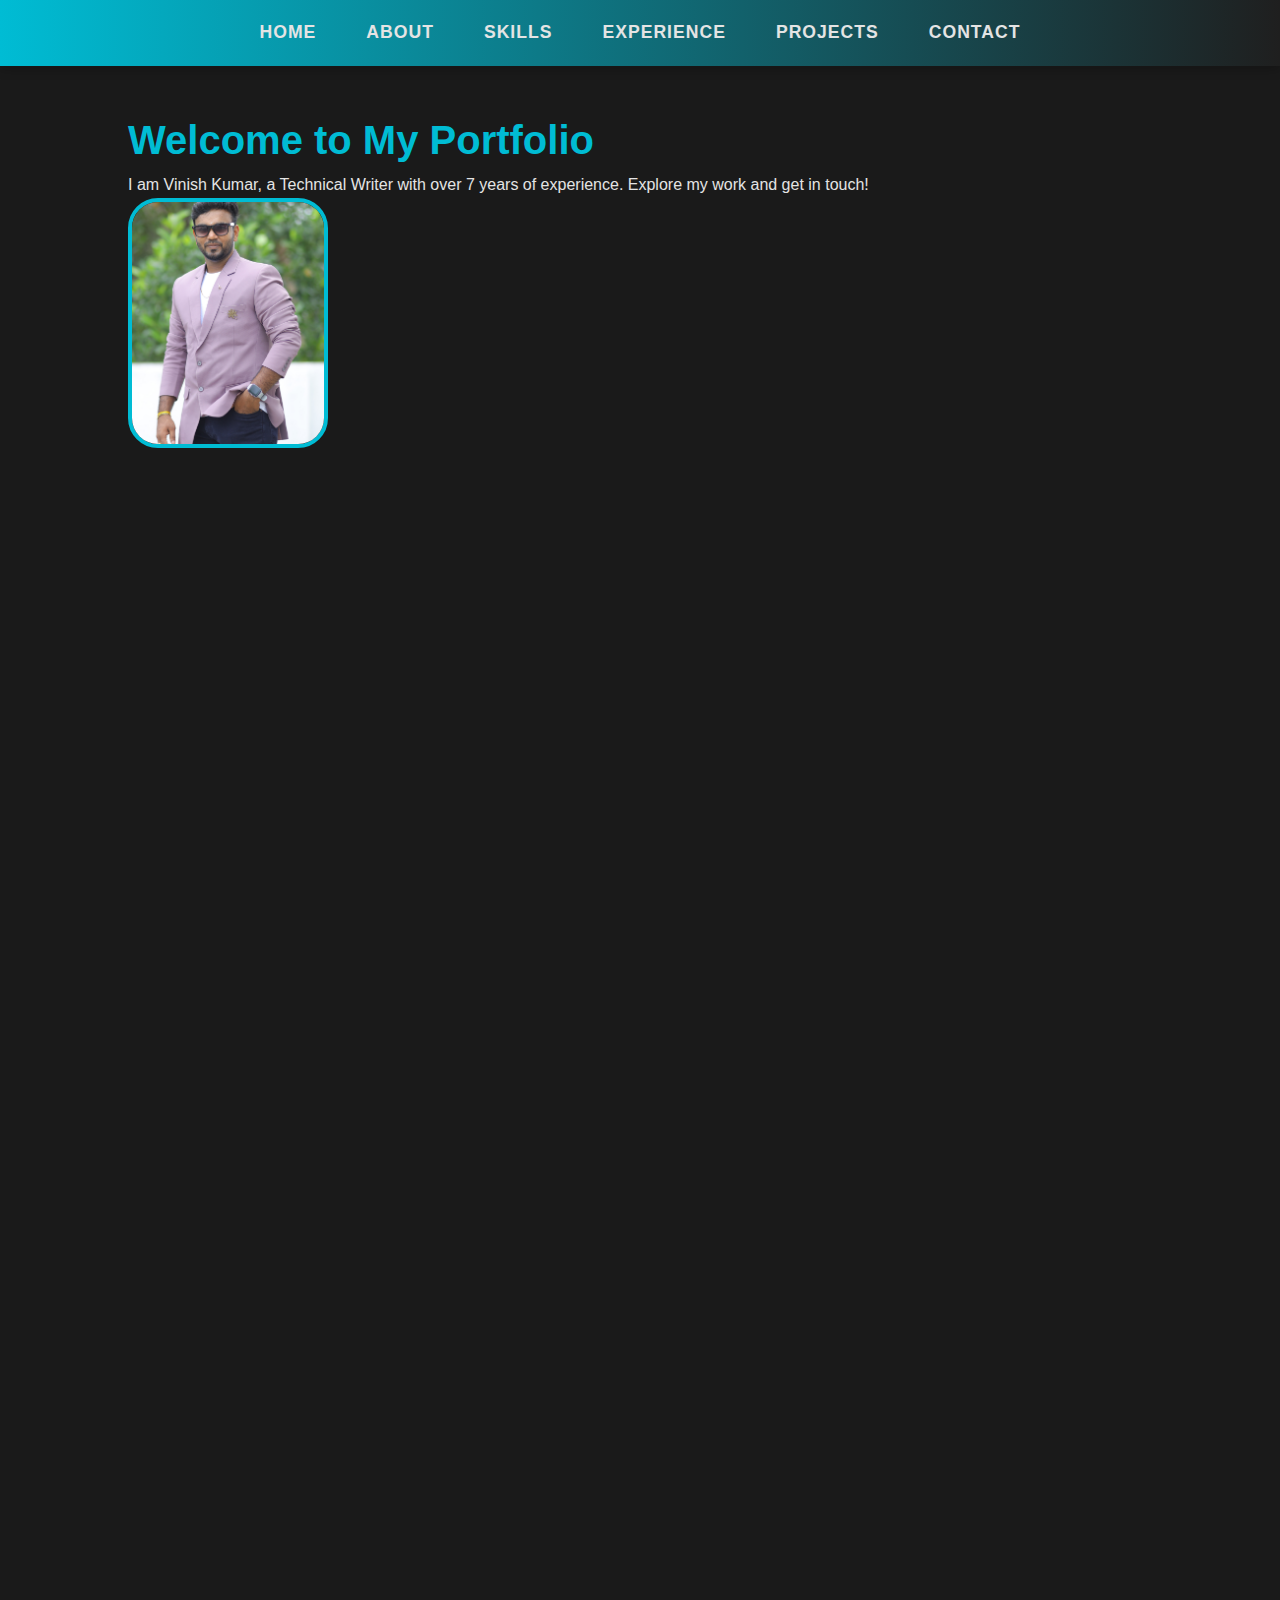
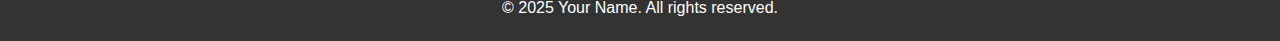
<file: vinish/index.html>
<!DOCTYPE html>
<html lang="en">
<head>
    <meta charset="UTF-8">
    <meta name="viewport" content="width=device-width, initial-scale=1.0">
    <title>Portfolio</title>
    <link rel="stylesheet" href="styles.css">
</head>
<body>
    <header>
        <nav>
            <ul>
                <li><a href="index.html">Home</a></li>
                <li><a href="about.html">About</a></li>
                <li><a href="skills.html">Skills</a></li>
                <li><a href="experience.html">Experience</a></li>
                <li><a href="projects.html">Projects</a></li>
                <li><a href="contact.html">Contact</a></li>
            </ul>
        </nav>
    </header>

    <section id="intro">
        <div class="container">
            <div class="intro-text">
                <h1>Welcome to My Portfolio</h1>
                <p>I am Vinish Kumar, a Technical Writer with over 7 years of experience. Explore my work and get in touch!</p>
                <img src="vini.jpg" alt="Profile Image" class="profile-img">
            </div>
        </div>
    </section>
    <section id="experience" class="home-section">
        <div class="container">
            <h2>Professional Experience</h2>
            <p>Over the years, I've worked with top-tier companies, collaborating with developers, designers, and engineers to create top-quality technical documentation. Below are some highlights from my career:</p>
            
            <div class="experience-item">
                <h3>Senior Technical Writer at IQVIA Company</h3>
                <p>Worked closely with the development team to document a suite of software products. My focus was on creating clear and concise user manuals, API documentation, and FAQs.</p>
            </div>
            
            <div class="experience-item">
                <h3>Technical Writer at DELOS Tech</h3>
                <p>Collaborated with a cross-functional team to produce high-quality technical content for various projects. Developed content that simplified complex technical concepts for non-technical users.</p>
            </div>
            
            <div class="experience-item">
                <h3>Freelance Technical Writer</h3>
                <p>Freelanced for various clients, creating well-structured and user-friendly documentation for a wide array of technical fields, including software, web development, and hardware products.</p>
            </div>
        </div>
    </section>
    <section id="portfolio" class="home-section">
        <div class="container">
            <h2>My Work with Top Clients</h2>
            <p>I've had the privilege of working with a range of clients across different industries, creating impactful technical content that addresses their unique needs.</p>

        </div>
    </section>
    <section id="timeline" class="home-section">
        <div class="container">
            <h2>My Career Timeline</h2>
            <div class="timeline">
                <div class="timeline-item">
                    <h3>2018 - Freelance Writing</h3>
                    <p>Began freelance technical writing, focusing on creating user manuals and online help documentation for various clients.</p>
                </div>
                <div class="timeline-item">
                    <h3>2019 - Senior Technical Writer at IQVIA Company</h3>
                    <p>Joined IQVIA Company as a Senior Technical Writer, where I contributed to product documentation and user guides for enterprise software solutions.</p>
                </div>
                <div class="timeline-item">
                    <h3>2021 - Awarded Excellence in Documentation</h3>
                    <p>Recognized for creating exceptional documentation for a high-profile software release.</p>
                </div>
                <div class="timeline-item">
                    <h3>2023 - Lead Documentation Specialist</h3>
                    <p>Promoted to Lead Documentation Specialist, managing a team of technical writers and overseeing large-scale documentation projects.</p>
                </div>
            </div>
        </div>
    </section>
    <section id="writing-process" class="home-section">
        <div class="container">
            <h2>My Writing Process</h2>
            <p>Every great document starts with a clear process. Here's how I ensure that my technical content is of the highest quality:</p>
            
            <div class="process-item">
                <h3>Step 1: Research & Understanding</h3>
                <p>Every project begins with deep research and understanding of the product, audience, and technical concepts involved.</p>
            </div>
            
            <div class="process-item">
                <h3>Step 2: Planning & Structuring</h3>
                <p>I then create a content plan, breaking down the information into manageable sections with a clear flow.</p>
            </div>
            
            <div class="process-item">
                <h3>Step 3: Drafting & Review</h3>
                <p>The first draft is created and reviewed by both technical experts and target users for accuracy and clarity.</p>
            </div>
            
            <div class="process-item">
                <h3>Step 4: Finalization & Delivery</h3>
                <p>The final version is polished, formatted, and delivered, ensuring it's both visually appealing and user-friendly.</p>
            </div>
        </div>
    </section>
<section id="tools" class="home-section">
    <div class="container">
        <h2>Tools I Use</h2>
        <p>As a technical writer, I leverage a variety of tools to streamline the documentation process and ensure the best results.</p>
        
        <div class="tool-item">
            <h3>MS Word & Google Docs</h3>
            <p>For drafting and editing technical documents, ensuring collaboration with teams.</p>
        </div>
        
        <div class="tool-item">
            <h3>Markdown & Git</h3>
            <p>Used for creating and version-controlling documentation in a developer-friendly format.</p>
        </div>
        
        <div class="tool-item">
            <h3>Snagit</h3>
            <p>For creating screenshots and screen captures, which help in visual documentation.</p>
        </div>
        
        <div class="tool-item">
            <h3>Adobe FrameMaker</h3>
            <p>A robust tool used for creating highly structured and complex technical documentation.</p>
        </div>
    </div>
</section>
<section id="cta" class="home-section">
    <div class="container">
        <h2>Get in Touch</h2>
        <p>Are you looking for a professional to handle your technical writing needs? Let's collaborate! Whether it's user manuals, API documentation, or process guides, I can help make your content clear and user-friendly.</p>
        <a href="contact.html" class="home-button">Contact Me Now</a>
    </div>
</section>
 
    
    <footer>
        <p>&copy; 2025 Your Name. All rights reserved.</p>
    </footer>
</body>
</html>
</file>
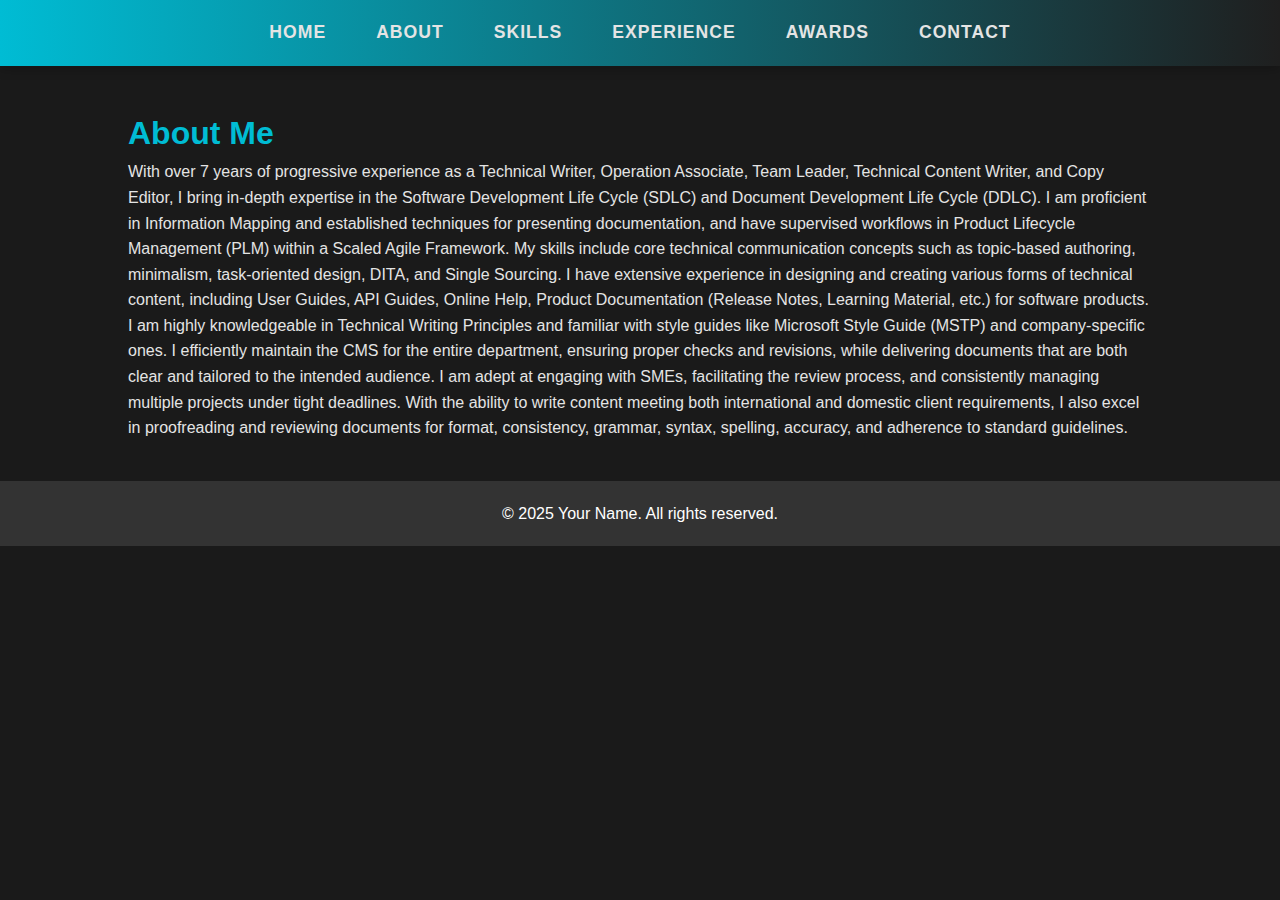
<file: vinish/about.html>
<!DOCTYPE html>
<html lang="en">
<head>
    <meta charset="UTF-8">
    <meta name="viewport" content="width=device-width, initial-scale=1.0">
    <title>About Me - Your Name</title>
    <link rel="stylesheet" href="styles.css">
</head>
<body>
    <header>
        <nav>
            <ul>
                <li><a href="index.html">Home</a></li>
                <li><a href="about.html">About</a></li>
                <li><a href="skills.html">Skills</a></li>
                <li><a href="experience.html">Experience</a></li>
                <li><a href="projects.html">Awards</a></li>
                <li><a href="contact.html">Contact</a></li>
            </ul>
        </nav>
    </header>

    <section id="about">
        <div class="container">
            <h2>About Me</h2>
            <p>With over 7 years of progressive experience as a Technical Writer, Operation Associate, Team Leader, Technical Content Writer, and Copy Editor, I bring in-depth expertise in the Software Development Life Cycle (SDLC) and Document Development Life Cycle (DDLC). I am proficient in Information Mapping and established techniques for presenting documentation, and have supervised workflows in Product Lifecycle Management (PLM) within a Scaled Agile Framework. My skills include core technical communication concepts such as topic-based authoring, minimalism, task-oriented design, DITA, and Single Sourcing. I have extensive experience in designing and creating various forms of technical content, including User Guides, API Guides, Online Help, Product Documentation (Release Notes, Learning Material, etc.) for software products. I am highly knowledgeable in Technical Writing Principles and familiar with style guides like Microsoft Style Guide (MSTP) and company-specific ones. I efficiently maintain the CMS for the entire department, ensuring proper checks and revisions, while delivering documents that are both clear and tailored to the intended audience. I am adept at engaging with SMEs, facilitating the review process, and consistently managing multiple projects under tight deadlines. With the ability to write content meeting both international and domestic client requirements, I also excel in proofreading and reviewing documents for format, consistency, grammar, syntax, spelling, accuracy, and adherence to standard guidelines.</p> </div>
    </section>

    <footer>
        <p>&copy; 2025 Your Name. All rights reserved.</p>
    </footer>
</body>
</html>
</file>
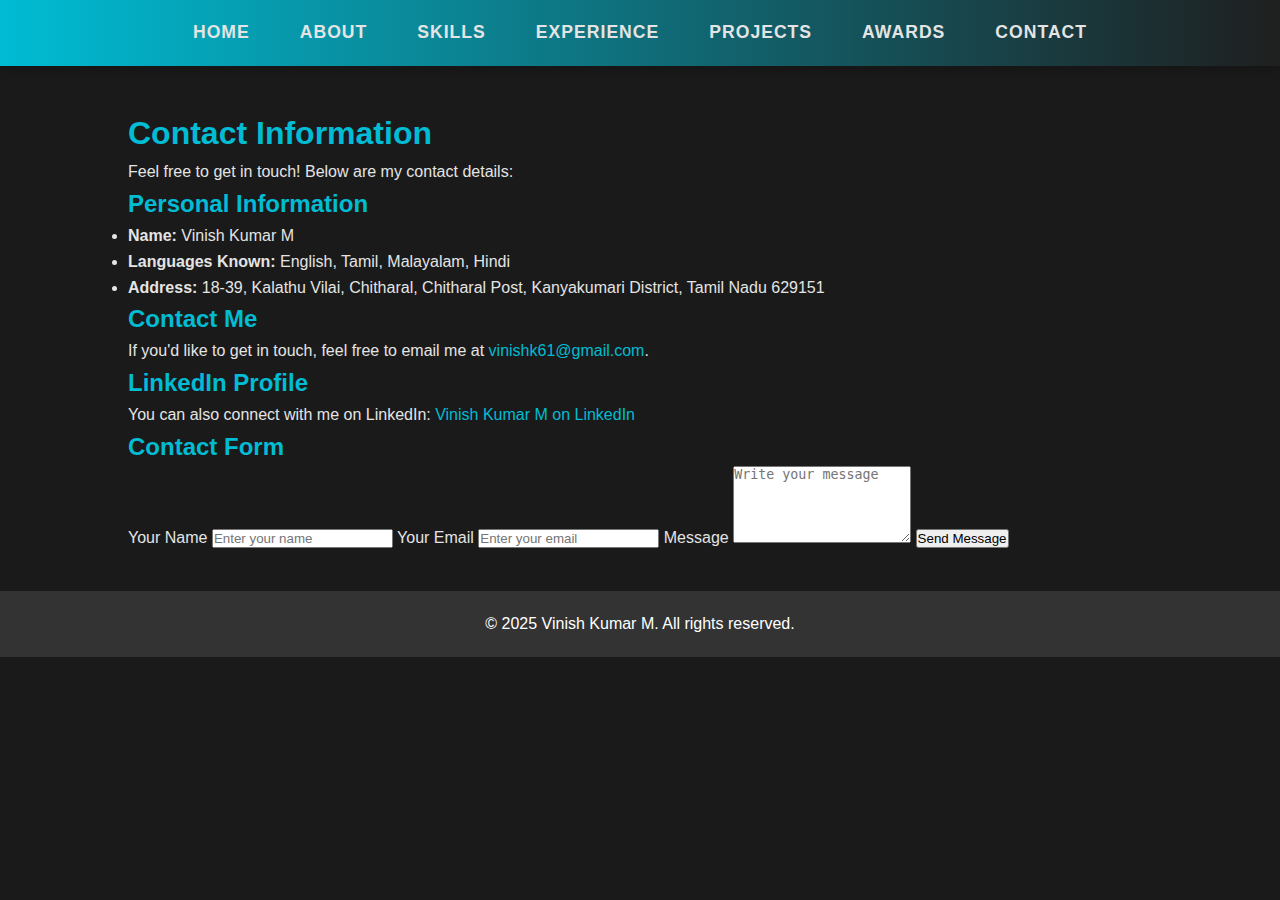
<file: vinish/contact.html>
<!DOCTYPE html>
<html lang="en">
<head>
    <meta charset="UTF-8">
    <meta name="viewport" content="width=device-width, initial-scale=1.0">
    <title>Contact - Vinish Kumar M</title>
    <link rel="stylesheet" href="styles.css">
</head>
<body>
    <header>
        <nav>
            <ul>
                <li><a href="index.html">Home</a></li>
                <li><a href="about.html">About</a></li>
                <li><a href="skills.html">Skills</a></li>
                <li><a href="experience.html">Experience</a></li>
                <li><a href="projects.html">Projects</a></li>
                <li><a href="awards.html">Awards</a></li>
                <li><a href="contact.html">Contact</a></li>
            </ul>
        </nav>
    </header>

    <section id="contact">
        <div class="container">
            <h2>Contact Information</h2>
            <p>Feel free to get in touch! Below are my contact details:</p>

            <h3>Personal Information</h3>
            <ul>
                <li><strong>Name:</strong> Vinish Kumar M</li>
               
                <li><strong>Languages Known:</strong> English, Tamil, Malayalam, Hindi</li>
                
                <li><strong>Address:</strong> 18-39, Kalathu Vilai, Chitharal, Chitharal Post, Kanyakumari District, Tamil Nadu 629151</li>
            </ul>

            <h3>Contact Me</h3>
            <p>If you'd like to get in touch, feel free to email me at <a href="mailto:your.email@example.com">vinishk61@gmail.com</a>.</p>

            <h3>LinkedIn Profile</h3>
            <p>You can also connect with me on LinkedIn: <a href="https://www.linkedin.com/in/vinish-kumar-m/" target="_blank">Vinish Kumar M on LinkedIn</a></p>

            <h3>Contact Form</h3>
            <form action="#" method="POST" class="contact-form">
                <label for="name">Your Name</label>
                <input type="text" id="name" name="name" placeholder="Enter your name" required>

                <label for="email">Your Email</label>
                <input type="email" id="email" name="email" placeholder="Enter your email" required>

                <label for="message">Message</label>
                <textarea id="message" name="message" placeholder="Write your message" rows="5" required></textarea>

                <button type="submit" class="submit-button">Send Message</button>
            </form>
        </div>
    </section>

    <footer>
        <p>&copy; 2025 Vinish Kumar M. All rights reserved.</p>
    </footer>
</body>
</html>
</file>
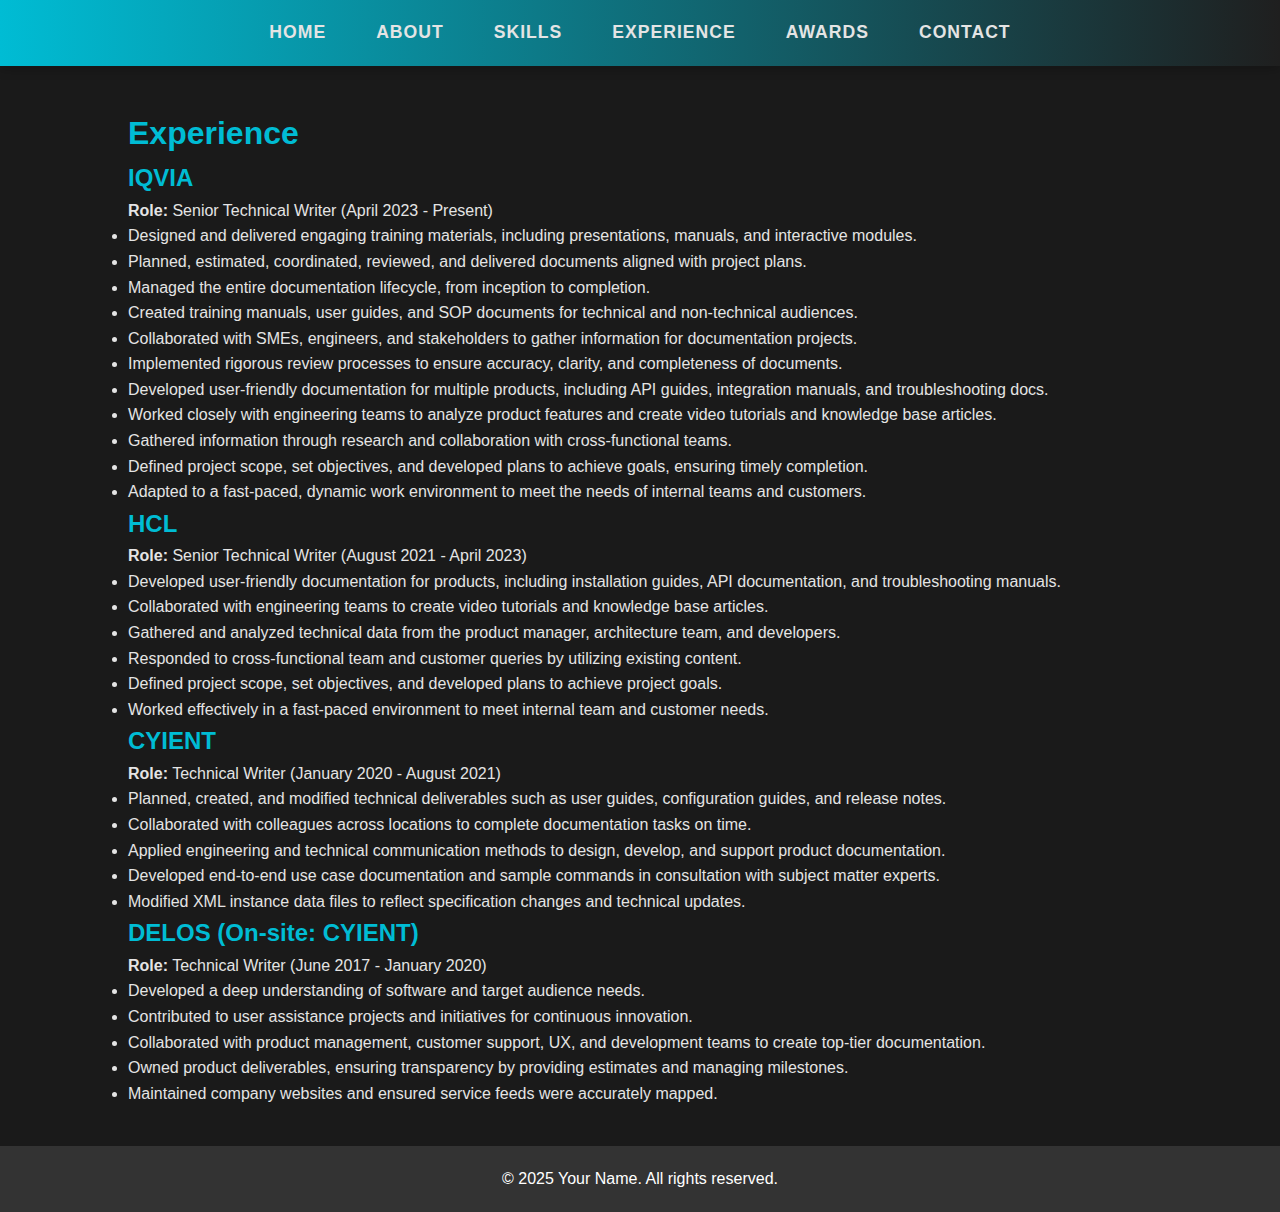
<file: vinish/experience.html>
<!DOCTYPE html>
<html lang="en">
<head>
    <meta charset="UTF-8">
    <meta name="viewport" content="width=device-width, initial-scale=1.0">
    <title>Experience - Your Name</title>
    <link rel="stylesheet" href="styles.css">
</head>
<body>
    <header>
        <nav>
            <ul>
                <li><a href="index.html">Home</a></li>
                <li><a href="about.html">About</a></li>
                <li><a href="skills.html">Skills</a></li>
                <li><a href="experience.html">Experience</a></li>
                <li><a href="projects.html">Awards</a></li>
                <li><a href="contact.html">Contact</a></li>
            </ul>
        </nav>
    </header>


    <section id="experience">
        <div class="container">
            <h2>Experience</h2>
            
            <div class="experience-item">
                <h3>IQVIA</h3>
                <p><strong>Role:</strong> Senior Technical Writer (April 2023 - Present)</p>
                <ul>
                    <li>Designed and delivered engaging training materials, including presentations, manuals, and interactive modules.</li>
                    <li>Planned, estimated, coordinated, reviewed, and delivered documents aligned with project plans.</li>
                    <li>Managed the entire documentation lifecycle, from inception to completion.</li>
                    <li>Created training manuals, user guides, and SOP documents for technical and non-technical audiences.</li>
                    <li>Collaborated with SMEs, engineers, and stakeholders to gather information for documentation projects.</li>
                    <li>Implemented rigorous review processes to ensure accuracy, clarity, and completeness of documents.</li>
                    <li>Developed user-friendly documentation for multiple products, including API guides, integration manuals, and troubleshooting docs.</li>
                    <li>Worked closely with engineering teams to analyze product features and create video tutorials and knowledge base articles.</li>
                    <li>Gathered information through research and collaboration with cross-functional teams.</li>
                    <li>Defined project scope, set objectives, and developed plans to achieve goals, ensuring timely completion.</li>
                    <li>Adapted to a fast-paced, dynamic work environment to meet the needs of internal teams and customers.</li>
                </ul>
            </div>

            <div class="experience-item">
                <h3>HCL</h3>
                <p><strong>Role:</strong> Senior Technical Writer (August 2021 - April 2023)</p>
                <ul>
                    <li>Developed user-friendly documentation for products, including installation guides, API documentation, and troubleshooting manuals.</li>
                    <li>Collaborated with engineering teams to create video tutorials and knowledge base articles.</li>
                    <li>Gathered and analyzed technical data from the product manager, architecture team, and developers.</li>
                    <li>Responded to cross-functional team and customer queries by utilizing existing content.</li>
                    <li>Defined project scope, set objectives, and developed plans to achieve project goals.</li>
                    <li>Worked effectively in a fast-paced environment to meet internal team and customer needs.</li>
                </ul>
            </div>

            <div class="experience-item">
                <h3>CYIENT</h3>
                <p><strong>Role:</strong> Technical Writer (January 2020 - August 2021)</p>
                <ul>
                    <li>Planned, created, and modified technical deliverables such as user guides, configuration guides, and release notes.</li>
                    <li>Collaborated with colleagues across locations to complete documentation tasks on time.</li>
                    <li>Applied engineering and technical communication methods to design, develop, and support product documentation.</li>
                    <li>Developed end-to-end use case documentation and sample commands in consultation with subject matter experts.</li>
                    <li>Modified XML instance data files to reflect specification changes and technical updates.</li>
                </ul>
            </div>

            <div class="experience-item">
                <h3>DELOS (On-site: CYIENT)</h3>
                <p><strong>Role:</strong> Technical Writer (June 2017 - January 2020)</p>
                <ul>
                    <li>Developed a deep understanding of software and target audience needs.</li>
                    <li>Contributed to user assistance projects and initiatives for continuous innovation.</li>
                    <li>Collaborated with product management, customer support, UX, and development teams to create top-tier documentation.</li>
                    <li>Owned product deliverables, ensuring transparency by providing estimates and managing milestones.</li>
                    <li>Maintained company websites and ensured service feeds were accurately mapped.</li>
                </ul>
            </div>
        </div>
    </section>

    <footer>
        <p>&copy; 2025 Your Name. All rights reserved.</p>
    </footer>
</body>
</html>
</file>
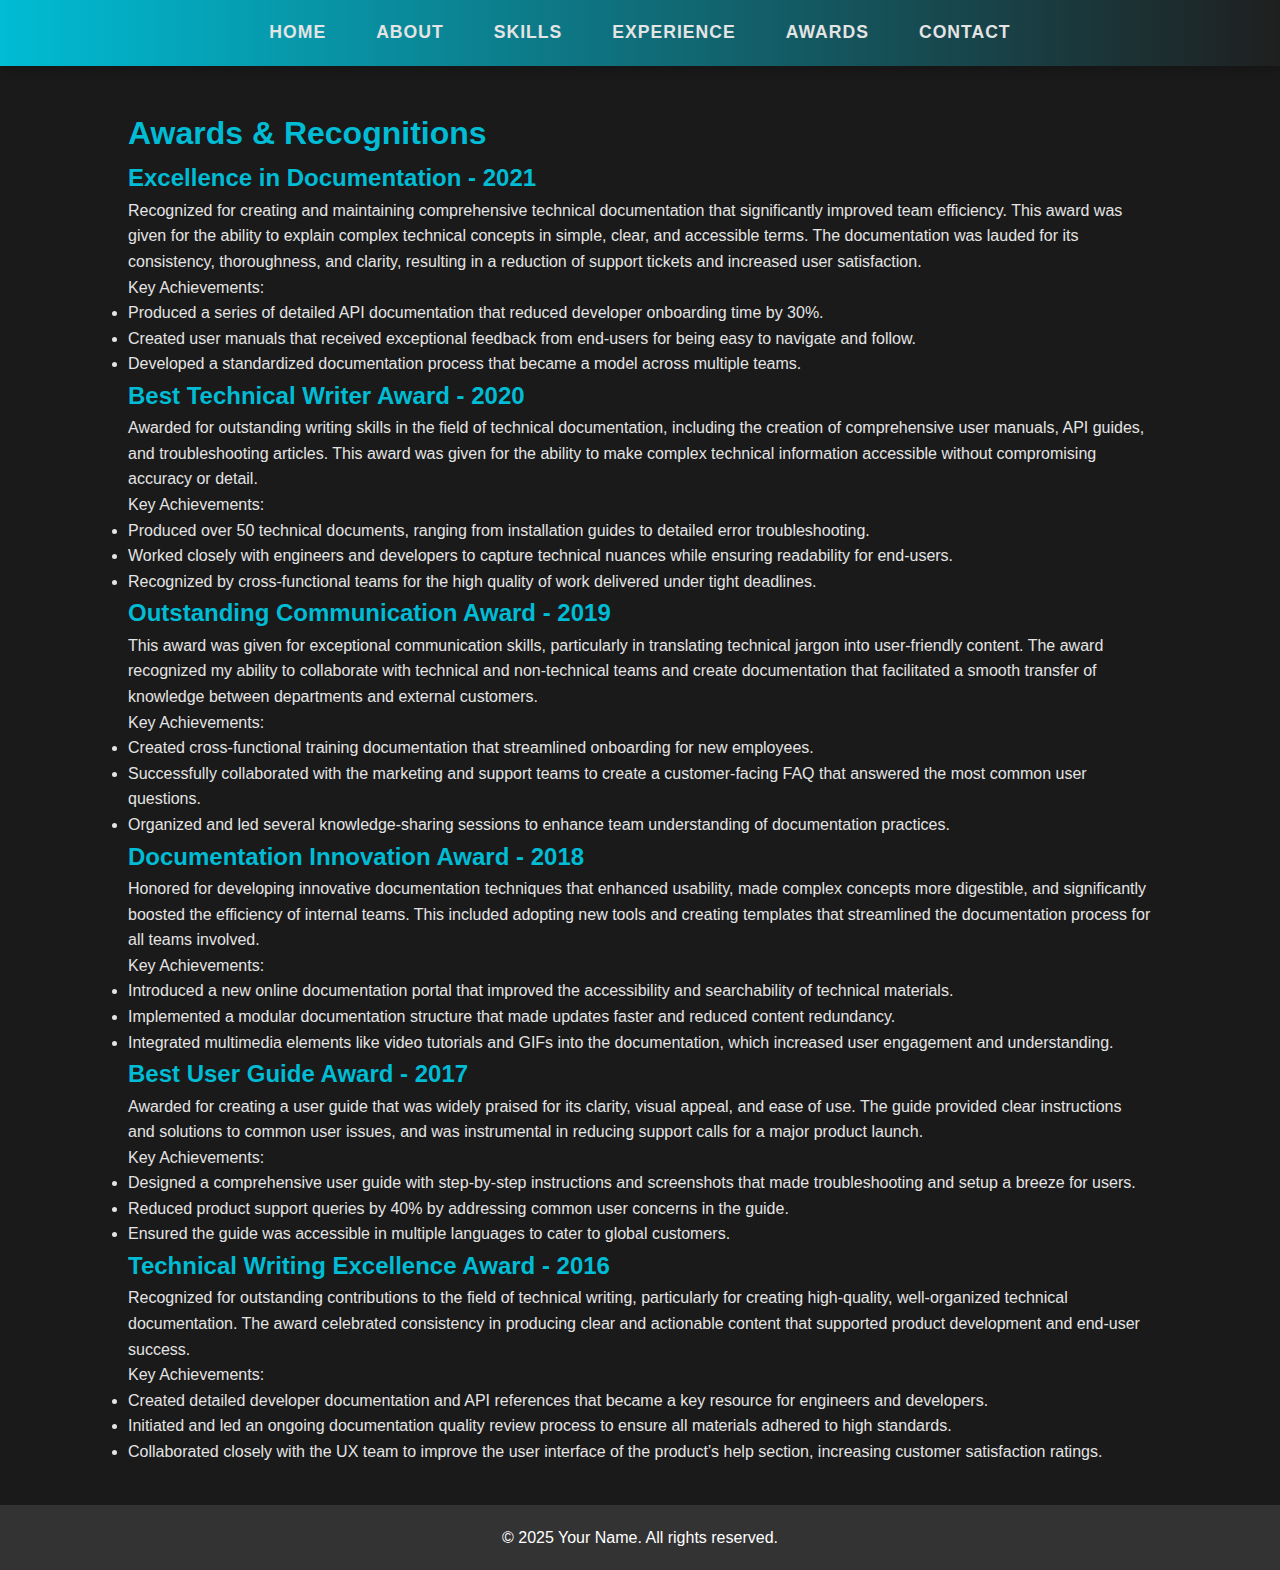
<file: vinish/projects.html>
<!DOCTYPE html>
<html lang="en">
<head>
    <meta charset="UTF-8">
    <meta name="viewport" content="width=device-width, initial-scale=1.0">
    <title>Awards - Your Name</title>
    <link rel="stylesheet" href="styles.css">
</head>
<body>
    <header>
        <nav>
            <ul>
                <li><a href="index.html">Home</a></li>
                <li><a href="about.html">About</a></li>
                <li><a href="skills.html">Skills</a></li>
                <li><a href="experience.html">Experience</a></li>
                
                <li><a href="awards.html">Awards</a></li>
                <li><a href="contact.html">Contact</a></li>
            </ul>
        </nav>
    </header>

    <section id="awards">
        <div class="container">
            <h2>Awards & Recognitions</h2>

            <!-- Excellence in Documentation Award -->
            <div class="award-item">
                <h3>Excellence in Documentation - 2021</h3>
                <p>Recognized for creating and maintaining comprehensive technical documentation that significantly improved team efficiency. This award was given for the ability to explain complex technical concepts in simple, clear, and accessible terms. The documentation was lauded for its consistency, thoroughness, and clarity, resulting in a reduction of support tickets and increased user satisfaction.</p>
                <p>Key Achievements:</p>
                <ul>
                    <li>Produced a series of detailed API documentation that reduced developer onboarding time by 30%.</li>
                    <li>Created user manuals that received exceptional feedback from end-users for being easy to navigate and follow.</li>
                    <li>Developed a standardized documentation process that became a model across multiple teams.</li>
                </ul>
            </div>

            <!-- Best Technical Writer Award -->
            <div class="award-item">
                <h3>Best Technical Writer Award - 2020</h3>
                <p>Awarded for outstanding writing skills in the field of technical documentation, including the creation of comprehensive user manuals, API guides, and troubleshooting articles. This award was given for the ability to make complex technical information accessible without compromising accuracy or detail.</p>
                <p>Key Achievements:</p>
                <ul>
                    <li>Produced over 50 technical documents, ranging from installation guides to detailed error troubleshooting.</li>
                    <li>Worked closely with engineers and developers to capture technical nuances while ensuring readability for end-users.</li>
                    <li>Recognized by cross-functional teams for the high quality of work delivered under tight deadlines.</li>
                </ul>
            </div>

            <!-- Outstanding Communication Award -->
            <div class="award-item">
                <h3>Outstanding Communication Award - 2019</h3>
                <p>This award was given for exceptional communication skills, particularly in translating technical jargon into user-friendly content. The award recognized my ability to collaborate with technical and non-technical teams and create documentation that facilitated a smooth transfer of knowledge between departments and external customers.</p>
                <p>Key Achievements:</p>
                <ul>
                    <li>Created cross-functional training documentation that streamlined onboarding for new employees.</li>
                    <li>Successfully collaborated with the marketing and support teams to create a customer-facing FAQ that answered the most common user questions.</li>
                    <li>Organized and led several knowledge-sharing sessions to enhance team understanding of documentation practices.</li>
                </ul>
            </div>

            <!-- Documentation Innovation Award -->
            <div class="award-item">
                <h3>Documentation Innovation Award - 2018</h3>
                <p>Honored for developing innovative documentation techniques that enhanced usability, made complex concepts more digestible, and significantly boosted the efficiency of internal teams. This included adopting new tools and creating templates that streamlined the documentation process for all teams involved.</p>
                <p>Key Achievements:</p>
                <ul>
                    <li>Introduced a new online documentation portal that improved the accessibility and searchability of technical materials.</li>
                    <li>Implemented a modular documentation structure that made updates faster and reduced content redundancy.</li>
                    <li>Integrated multimedia elements like video tutorials and GIFs into the documentation, which increased user engagement and understanding.</li>
                </ul>
            </div>

            <!-- Best User Guide Award -->
            <div class="award-item">
                <h3>Best User Guide Award - 2017</h3>
                <p>Awarded for creating a user guide that was widely praised for its clarity, visual appeal, and ease of use. The guide provided clear instructions and solutions to common user issues, and was instrumental in reducing support calls for a major product launch.</p>
                <p>Key Achievements:</p>
                <ul>
                    <li>Designed a comprehensive user guide with step-by-step instructions and screenshots that made troubleshooting and setup a breeze for users.</li>
                    <li>Reduced product support queries by 40% by addressing common user concerns in the guide.</li>
                    <li>Ensured the guide was accessible in multiple languages to cater to global customers.</li>
                </ul>
            </div>

            <!-- Technical Writing Excellence Award -->
            <div class="award-item">
                <h3>Technical Writing Excellence Award - 2016</h3>
                <p>Recognized for outstanding contributions to the field of technical writing, particularly for creating high-quality, well-organized technical documentation. The award celebrated consistency in producing clear and actionable content that supported product development and end-user success.</p>
                <p>Key Achievements:</p>
                <ul>
                    <li>Created detailed developer documentation and API references that became a key resource for engineers and developers.</li>
                    <li>Initiated and led an ongoing documentation quality review process to ensure all materials adhered to high standards.</li>
                    <li>Collaborated closely with the UX team to improve the user interface of the product’s help section, increasing customer satisfaction ratings.</li>
                </ul>
            </div>
        </div>
    </section>

    <footer>
        <p>&copy; 2025 Your Name. All rights reserved.</p>
    </footer>
</body>
</html>
</file>
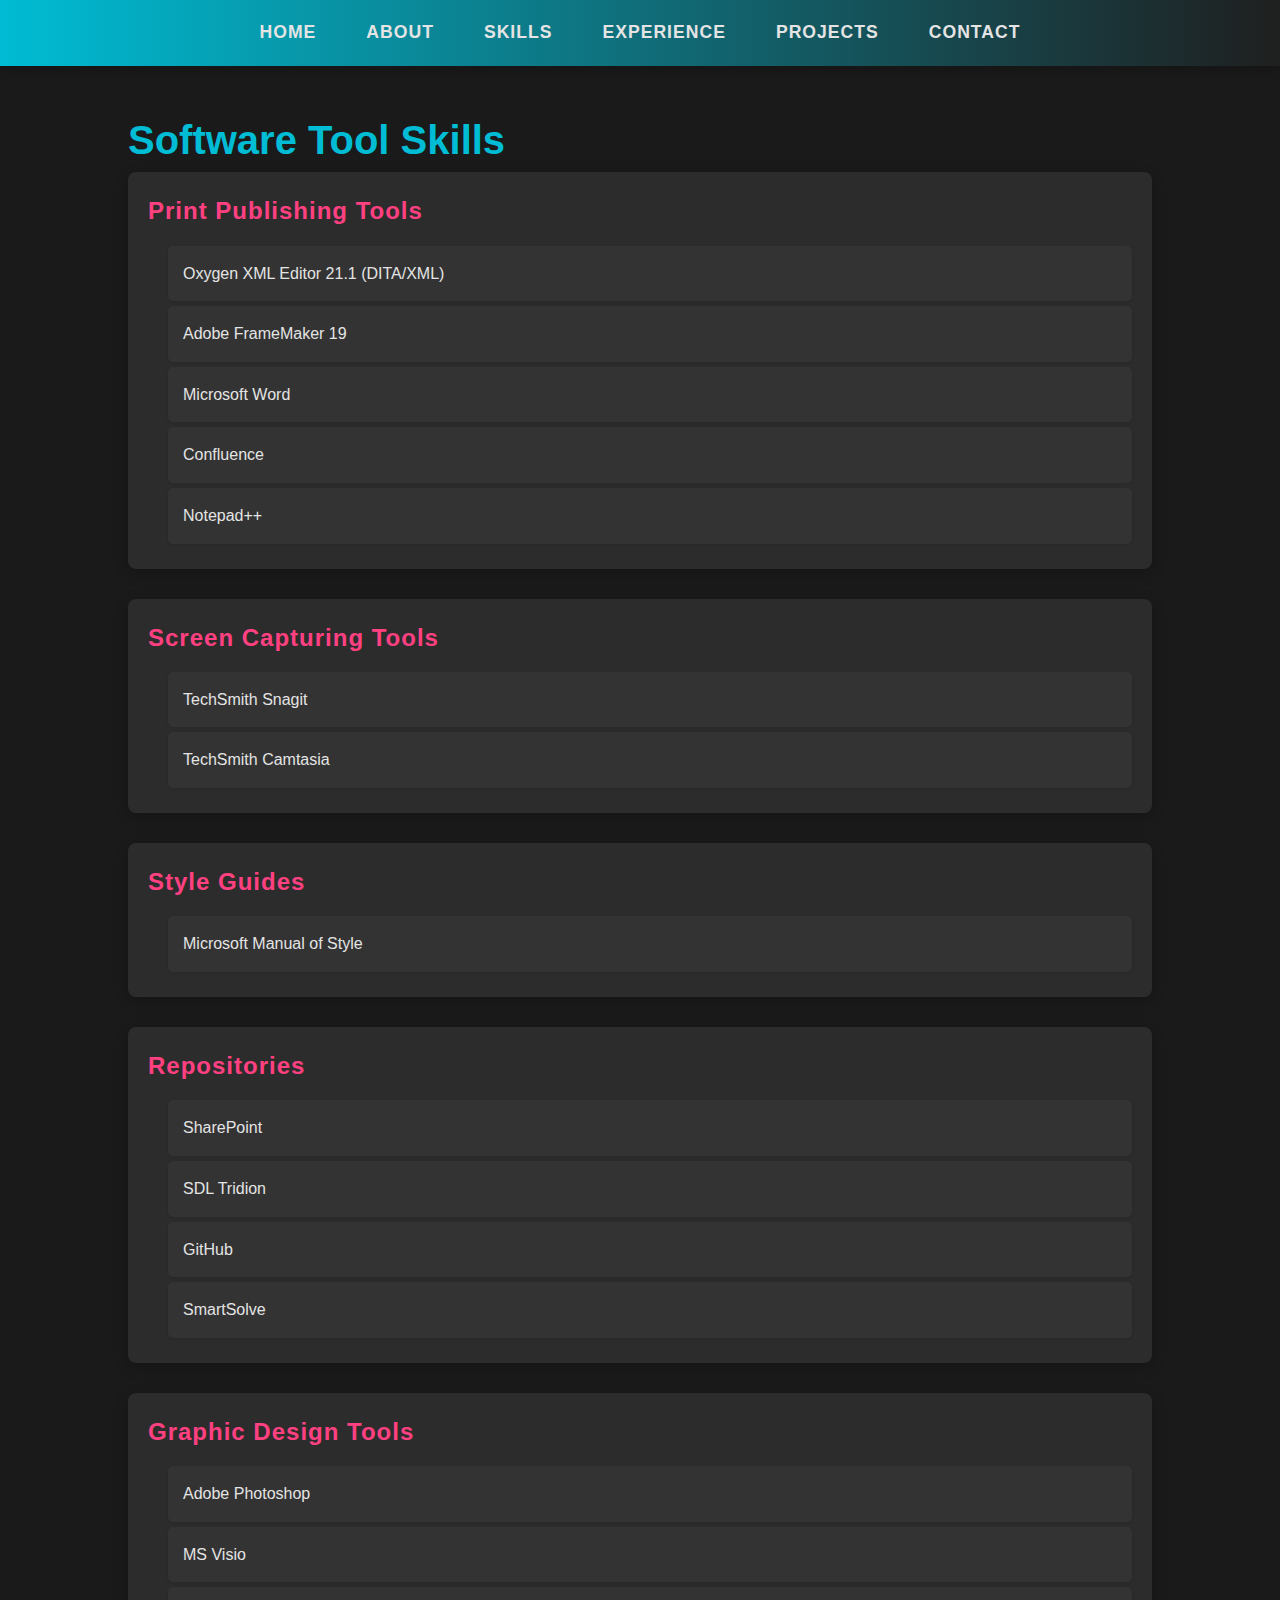
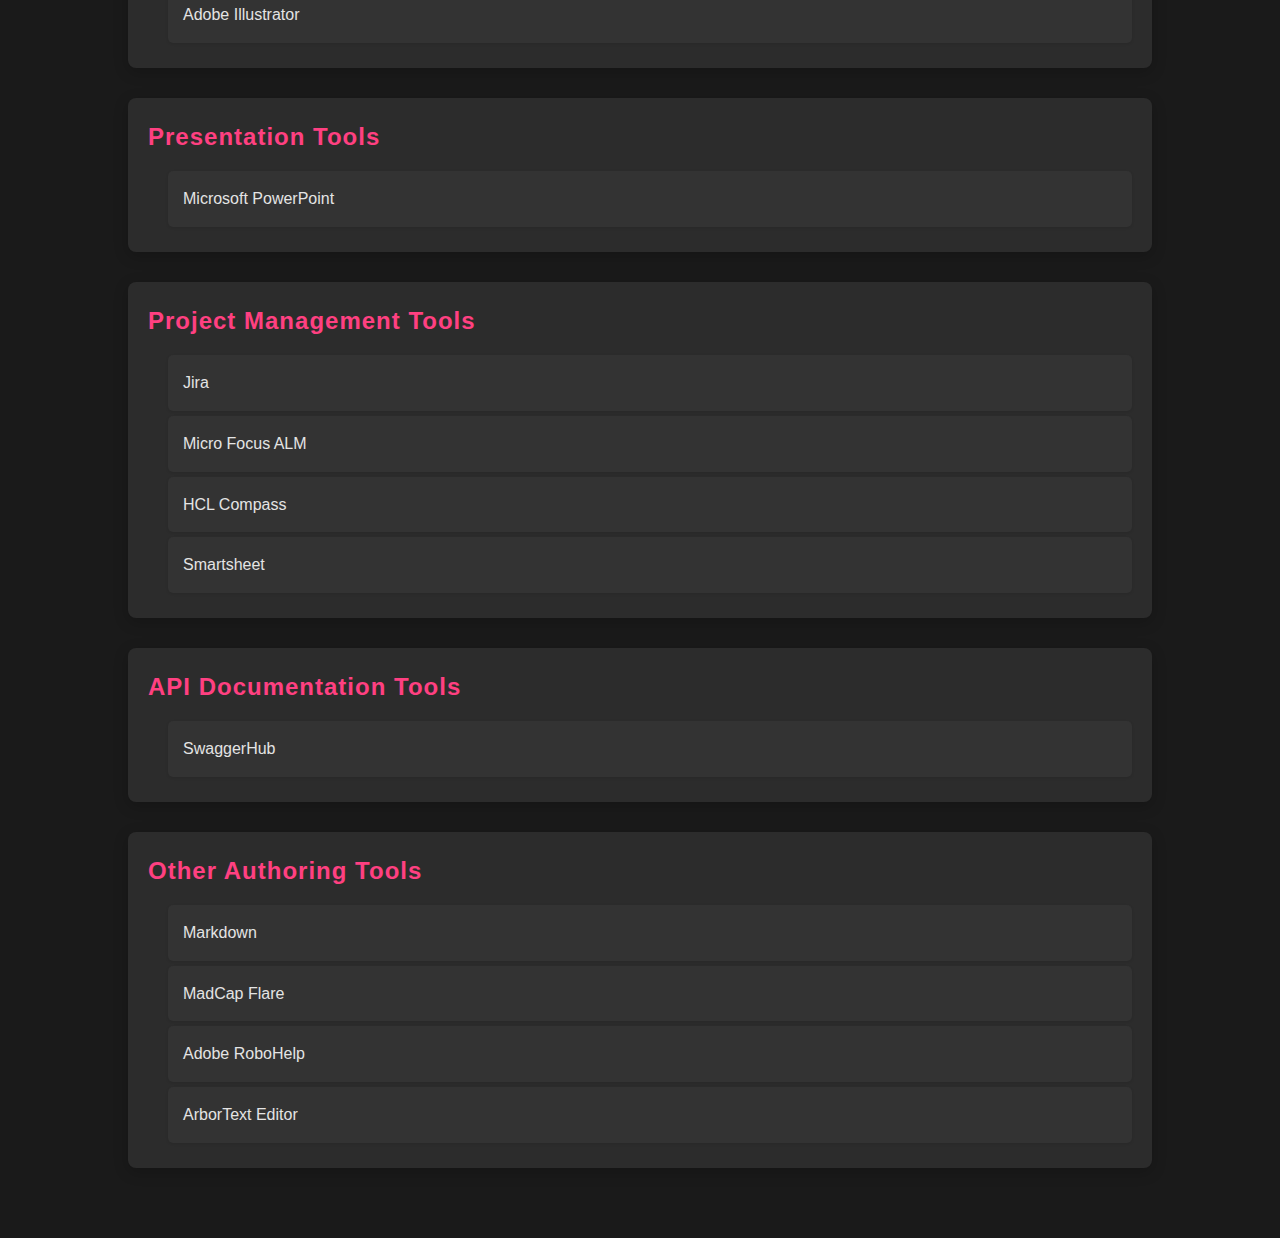
<file: vinish/skills.html>
<!DOCTYPE html>
<html lang="en">
<head>
    <meta charset="UTF-8">
    <meta name="viewport" content="width=device-width, initial-scale=1.0">
    <title>Software Tool Skills</title>
    <link rel="stylesheet" href="styles.css">
</head>
<body>
    <header>
        <nav>
            <ul>
                <li><a href="index.html">Home</a></li>
                <li><a href="about.html">About</a></li>
                <li><a href="skills.html">Skills</a></li>
                <li><a href="experience.html">Experience</a></li>
                <li><a href="projects.html">Projects</a></li>
                <li><a href="contact.html">Contact</a></li>

            </ul>
        </nav>
    </header>

    <div class="container">
        <h1>Software Tool Skills</h1>

        <!-- Print Publishing Tools -->
        <div class="skill-section">
            <h2>Print Publishing Tools</h2>
            <ul class="tools-list">
                <li>Oxygen XML Editor 21.1 (DITA/XML)</li>
                <li>Adobe FrameMaker 19</li>
                <li>Microsoft Word</li>
                <li>Confluence</li>
                <li>Notepad++</li>
            </ul>
        </div>

        <!-- Screen Capturing Tools -->
        <div class="skill-section">
            <h2>Screen Capturing Tools</h2>
            <ul class="tools-list">
                <li>TechSmith Snagit</li>
                <li>TechSmith Camtasia</li>
            </ul>
        </div>

        <!-- Style Guides -->
        <div class="skill-section">
            <h2>Style Guides</h2>
            <ul class="tools-list">
                <li>Microsoft Manual of Style</li>
            </ul>
        </div>

        <!-- Repositories -->
        <div class="skill-section">
            <h2>Repositories</h2>
            <ul class="tools-list">
                <li>SharePoint</li>
                <li>SDL Tridion</li>
                <li>GitHub</li>
                <li>SmartSolve</li>
            </ul>
        </div>

        <!-- Graphic Design Tools -->
        <div class="skill-section">
            <h2>Graphic Design Tools</h2>
            <ul class="tools-list">
                <li>Adobe Photoshop</li>
                <li>MS Visio</li>
                <li>Adobe Illustrator</li>
            </ul>
        </div>

        <!-- Presentation Tools -->
        <div class="skill-section">
            <h2>Presentation Tools</h2>
            <ul class="tools-list">
                <li>Microsoft PowerPoint</li>
            </ul>
        </div>

        <!-- Project Management Tools -->
        <div class="skill-section">
            <h2>Project Management Tools</h2>
            <ul class="tools-list">
                <li>Jira</li>
                <li>Micro Focus ALM</li>
                <li>HCL Compass</li>
                <li>Smartsheet</li>
            </ul>
        </div>

        <!-- API Documentation Tools -->
        <div class="skill-section">
            <h2>API Documentation Tools</h2>
            <ul class="tools-list">
                <li>SwaggerHub</li>
            </ul>
        </div>

        <!-- Other Authoring Tools -->
        <div class="skill-section">
            <h2>Other Authoring Tools</h2>
            <ul class="tools-list">
                <li>Markdown</li>
                <li>MadCap Flare</li>
                <li>Adobe RoboHelp</li>
                <li>ArborText Editor</li>
            </ul>
        </div>

    </div>

</body>
</html>
</file>
<file: vinish/styles.css>
/* General Styles */
* {
    margin: 0;
    padding: 0;
    box-sizing: border-box;
}

body {
    font-family: 'Arial', sans-serif;
    background-color: #1a1a1a; /* Dark background for modern aesthetic */
    color: #e4e4e4; /* Light text color for better contrast */
    line-height: 1.6;
    padding: 0;
}

h1, h2, h3 {
    color: #00bcd4; /* Cyan for headings */
    font-weight: 700;
    transition: color 0.3s ease-in-out;
}

h1:hover, h2:hover {
    color: #ff4081; /* Hover effect for headings */
    transform: scale(1.05); /* Slight zoom effect */
}

/* Links */
a {
    text-decoration: none;
    color: #00bcd4; /* Cyan for links */
    transition: color 0.3s ease, transform 0.3s ease, text-shadow 0.3s ease;
}

a:hover {
    color: #ff4081; /* Pinkish hover effect */
    text-decoration: underline;
    transform: scale(1.05); /* Slight zoom on hover */
    text-shadow: 0 0 8px rgba(255, 64, 129, 0.7); /* Glowing effect */
}

/* Header & Navigation */
header {
    background: linear-gradient(90deg, #1f1f1f, #00bcd4); /* Gradient dark header */
    padding: 20px 0;
    box-shadow: 0px 4px 10px rgba(0, 0, 0, 0.2);
    transition: background-color 0.3s ease, transform 0.3s ease;
}

header:hover {
    background: linear-gradient(90deg, #00bcd4, #1f1f1f); /* Inverted gradient effect on hover */
    transform: translateY(-2px); /* Slight upward movement */
}

header nav ul {
    list-style-type: none;
    display: flex;
    justify-content: center;
    align-items: center;
    transition: transform 0.3s ease, opacity 0.3s ease;
}

header nav ul li {
    margin: 0 25px;
}

header nav ul li a {
    font-size: 1.1rem;
    font-weight: bold;
    color: #e4e4e4;
    text-transform: uppercase;
    letter-spacing: 1px;
    transition: color 0.3s ease-in-out, transform 0.3s ease, opacity 0.3s ease;
}

header nav ul li a:hover {
    color: #ff4081; /* Hover effect with pinkish color */
    transform: scale(1.1); /* Slight zoom on hover */
    opacity: 0.8; /* Slight fading on hover */
}

/* Skill Sections */
.container {
    width: 80%;
    margin: 0 auto;
    padding: 40px 0;
}

.skill-section {
    margin-bottom: 30px;
    position: relative;
    padding: 20px;
    border-radius: 8px;
    background-color: #2c2c2c;
    box-shadow: 0px 4px 15px rgba(0, 0, 0, 0.2);
    transition: transform 0.3s ease, box-shadow 0.3s ease, background-color 0.3s ease;
}

.skill-section:hover {
    transform: translateY(-10px); /* Hover movement */
    box-shadow: 0px 8px 20px rgba(0, 0, 0, 0.3); /* Enhanced shadow on hover */
    background-color: #333; /* Slight background color change */
}

.skill-section h2 {
    color: #ff4081;
    margin-bottom: 15px;
    font-size: 1.5rem;
    letter-spacing: 1px;
    transition: color 0.3s ease-in-out, transform 0.3s ease;
}

.skill-section:hover h2 {
    color: #00bcd4; /* Cyan color on hover */
    transform: scale(1.05); /* Slight zoom effect */
}

/* Tools List */
.tools-list {
    list-style-type: none;
    padding: 0;
    margin-left: 20px;
}

.tools-list li {
    background-color: #333;
    margin: 5px 0;
    padding: 15px;
    border-radius: 5px;
    box-shadow: 0 1px 3px rgba(0, 0, 0, 0.1);
    transition: background-color 0.3s ease, transform 0.3s ease, box-shadow 0.3s ease;
}

.tools-list li:hover {
    background-color: #00bcd4; /* Hover effect with cyan background */
    color: #fff;
    transform: translateX(10px); /* Slight move to the right on hover */
    box-shadow: 0 4px 10px rgba(0, 0, 0, 0.2); /* Shadow effect */
}

/* Footer */
footer {
    background-color: #333;
    color: #fff;
    text-align: center;
    padding: 20px 0;
    position: relative;
    bottom: 0;
    width: 100%;
    transition: background-color 0.3s ease, transform 0.3s ease;
}

footer:hover {
    background-color: #00bcd4; /* Hover effect for footer */
    transform: scale(1.05); /* Slight zoom effect */
}

/* Fade-In Animation for Home Sections */
.home-section {
    margin-bottom: 40px;
    padding: 30px;
    background-color: #2c2c2c;
    border-radius: 8px;
    box-shadow: 0 4px 10px rgba(0, 0, 0, 0.2);
    opacity: 0;
    transform: translateY(20px);
    animation: fadeInUp 0.8s forwards;
    transition: transform 0.3s ease, opacity 0.3s ease;
}

@keyframes fadeInUp {
    to {
        opacity: 1;
        transform: translateY(0);
    }
}

.home-section:hover {
    transform: translateY(-5px); /* Hover movement */
    box-shadow: 0 6px 15px rgba(0, 0, 0, 0.3); /* Enhanced shadow */
}

/* Button Hover Effects */
.home-button {
    padding: 12px 25px;
    background-color: #00bcd4;
    color: white;
    font-weight: bold;
    border-radius: 5px;
    text-transform: uppercase;
    letter-spacing: 1px;
    transition: transform 0.3s ease, background-color 0.3s ease, box-shadow 0.3s ease;
}

.home-button:hover {
    transform: scale(1.1); /* Slight zoom effect on hover */
    background-color: #ff4081; /* Change to pinkish on hover */
    box-shadow: 0px 4px 15px rgba(255, 64, 129, 0.3); /* Shadow effect */
}

/* Company Name Styling */
.company-name {
    color: #00bcd4; /* Cyan color for company names */
    font-weight: bold;
    transition: color 0.3s ease-in-out, transform 0.3s ease, text-decoration 0.3s ease, text-shadow 0.3s ease;
}

.company-name:hover {
    color: #ff4081; /* Pink color on hover */
    transform: scale(1.1) rotate(3deg); /* Slight zoom and rotation on hover */
    text-decoration: underline wavy; /* Wavy underline effect */
    text-shadow: 0 0 8px rgba(255, 64, 129, 0.7); /* Glowing effect */
}

/* Smooth Scroll Behavior */
html {
    scroll-behavior: smooth;
}

/* Responsive Design for Home Section */
@media (max-width: 768px) {
    .home-section {
        margin: 20px 0;
        padding: 20px;
    }

    .home-section h2 {
        font-size: 1.5rem;
    }

    .home-button {
        padding: 10px 20px;
        font-size: 1rem;
    }

    .company-name {
        font-size: 1.2rem; /* Adjust size for smaller screens */
    }
}
/* General Heading Styles */
h1, h2, h3 {
    color: #00bcd4; /* Cyan for headings */
    font-weight: 700;
    transition: color 0.3s ease-in-out, transform 0.3s ease, text-shadow 0.3s ease;
}

h1:hover, h2:hover, h3:hover {
    color: #ff4081; /* Change to pinkish color on hover */
    transform: scale(1.1); /* Slight zoom effect on hover */
    text-shadow: 2px 2px 10px rgba(255, 64, 129, 0.7); /* Add glowing effect on hover */
}

/* Specific Heading Effects for Contact Section */
#contact h2, #contact h3 {
    transition: transform 0.3s ease, color 0.3s ease-in-out, text-shadow 0.3s ease;
}

#contact h2:hover, #contact h3:hover {
    color: #ff4081;
    transform: scale(1.1) rotate(2deg); /* Slight zoom and rotation effect */
    text-shadow: 2px 2px 12px rgba(255, 64, 129, 0.8); /* Glowing effect */
}

/* Adding subtle movement on hover for each heading */
h1 {
    font-size: 2.5rem;
}

h2 {
    font-size: 2rem;
}

h3 {
    font-size: 1.5rem;
}
.profile-img {
    width: 200px;  /* Set the width of the image */
    height: 250px; /* Set the height to create an oval shape */
    border-radius: 30px; /* Rounded corners for an oval look */
    object-fit: cover;  /* Ensures the image fits the container */
    border: 4px solid #00bcd4; /* Optional border around the image */
    transition: transform 0.3s ease, border 0.3s ease, box-shadow 0.3s ease; /* Smooth transition for effects */
}

/* Hover Effect to Scale the Image */
.profile-img:hover {
    transform: scale(1.1);  /* Slight zoom effect on hover */
    border-color: #ff4081;  /* Change border color on hover */
    box-shadow: 0px 0px 20px rgba(0, 188, 212, 0.5); /* Add a subtle shadow effect */
}
</file>
